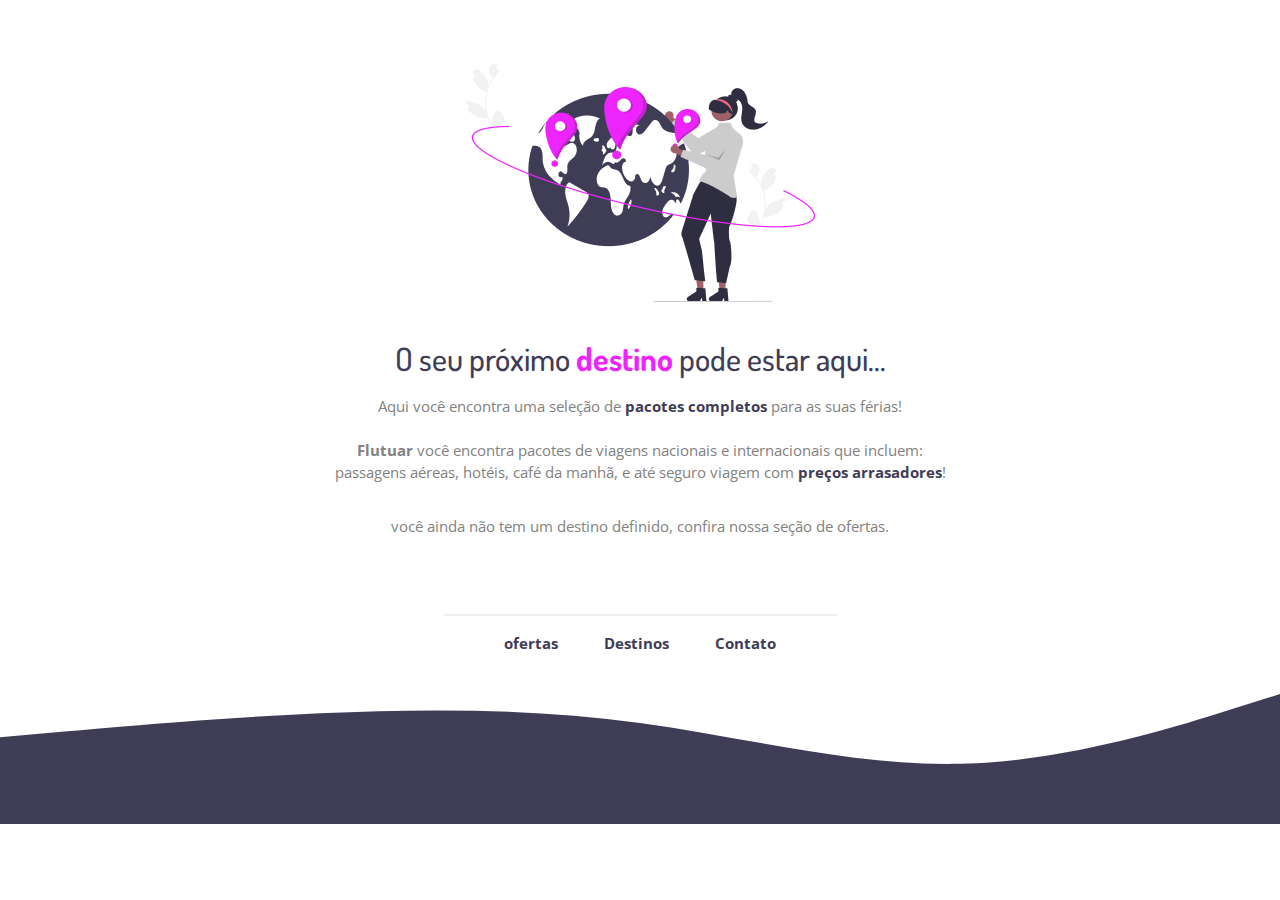
<file: desafio02/index.html>
<!DOCTYPE html>
<html lang="pt-br">
<head>
    <meta charset="UTF-8">
    <link rel="preconnect" href="https://fonts.googleapis.com">
    <link rel="preconnect" href="https://fonts.gstatic.com" crossorigin>
    <link href="https://fonts.googleapis.com/css2?family=Dosis:wght@400;700&family=Open+Sans:wght@400;700&display=swap" rel="stylesheet">

    <meta name="viewport" content="width=device-width, initial-scale=1.0">
    <title>Viagens</title>
    <link rel="stylesheet" href="style.css">
    <link rel="shortcut icon" href="/images/Favicon.svg" type="image/x-icon">
</head>
<body>

    <div id="content-body">
        <div>
            <img src="images/body-imgpng.png" alt="">
        </div>
        
        <h1>O seu próximo <span>destino</span> pode estar aqui...</h1>

        <div>
            <p>
            Aqui você encontra uma seleção de <span>pacotes completos</span> para as suas férias!

            <br/>
            <br/>

            <span id="flutuar">Flutuar</span> você encontra pacotes de viagens nacionais e internacionais que incluem: passagens aéreas, hotéis, café da manhã, e até seguro viagem com <span>preços arrasadores</span>!
            </p>
        
            <p id="end-paragraph">você ainda não tem um destino definido, confira nossa seção de ofertas.</p>


        </div>

    </div>
    <footer>
        <div id="line"></div>

        <div>
            <a href="#">ofertas</a>
            <a href="#">Destinos</a>
            <a href="#">Contato</a>
        </div>


        <img src="images/Wave.svg" alt="">
    </footer>

</body>
</html>
</file>
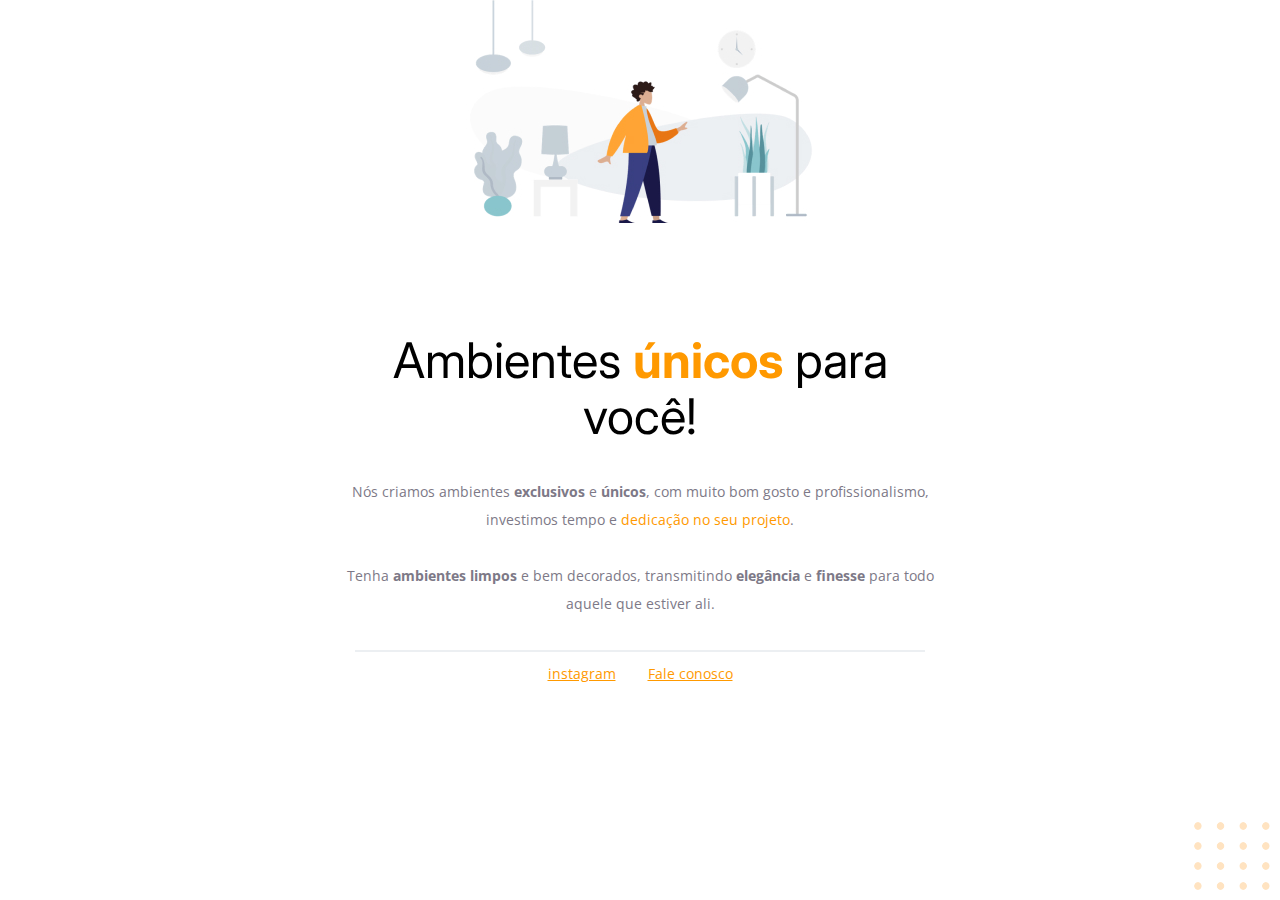
<file: projeto01/index.html>
<!DOCTYPE html>
<html lang="pt-br">
<head>
    <link rel="preconnect" href="https://fonts.googleapis.com">
    <link rel="preconnect" href="https://fonts.gstatic.com" crossorigin> 
    <meta charset="UTF-8">
    <meta name="viewport" content="width=device-width, initial-scale=1.0">
    <title>Explorer</title>
    <link rel="stylesheet" href="/projeto01/style.css">
    <link href="https://fonts.googleapis.com/css2?family=Inter:wght@400;700&family=Open+Sans:wght@400;700&display=swap" rel="stylesheet">

</head>
<body>
    <div id="hero">
        <img src="images/image1.jpg" alt="Imagem de uma pessoa de camisa amarela e calça azul, caminhando dentro de uma sala com móveis">
        
        <h1>Ambientes <span>únicos</span> para você!</h1>

        <p>Nós criamos ambientes <strong>exclusivos</strong> e <strong>únicos</strong>, com muito bom gosto e profissionalismo, investimos tempo e <span>dedicação no seu projeto</span>.
        
        <br/>
        <br/>

        Tenha <strong>ambientes limpos</strong> e bem decorados, transmitindo <strong>elegância</strong> e <strong>finesse</strong> para todo aquele que estiver ali.</p>
    </div>


    <div id="footer">
        <div id="line"></div>

        <a href="https://instagram.com" target="_blank">instagram</a>
        <a href="mailto:moveisparavoce@gmail.com">Fale conosco</a>
    </div>

    <img src="images/balls-decoration.svg" id="balls-decoration" alt="bolinhas alaranjadas no canto direito inferior da tela.">


</body>
</html>
</file>
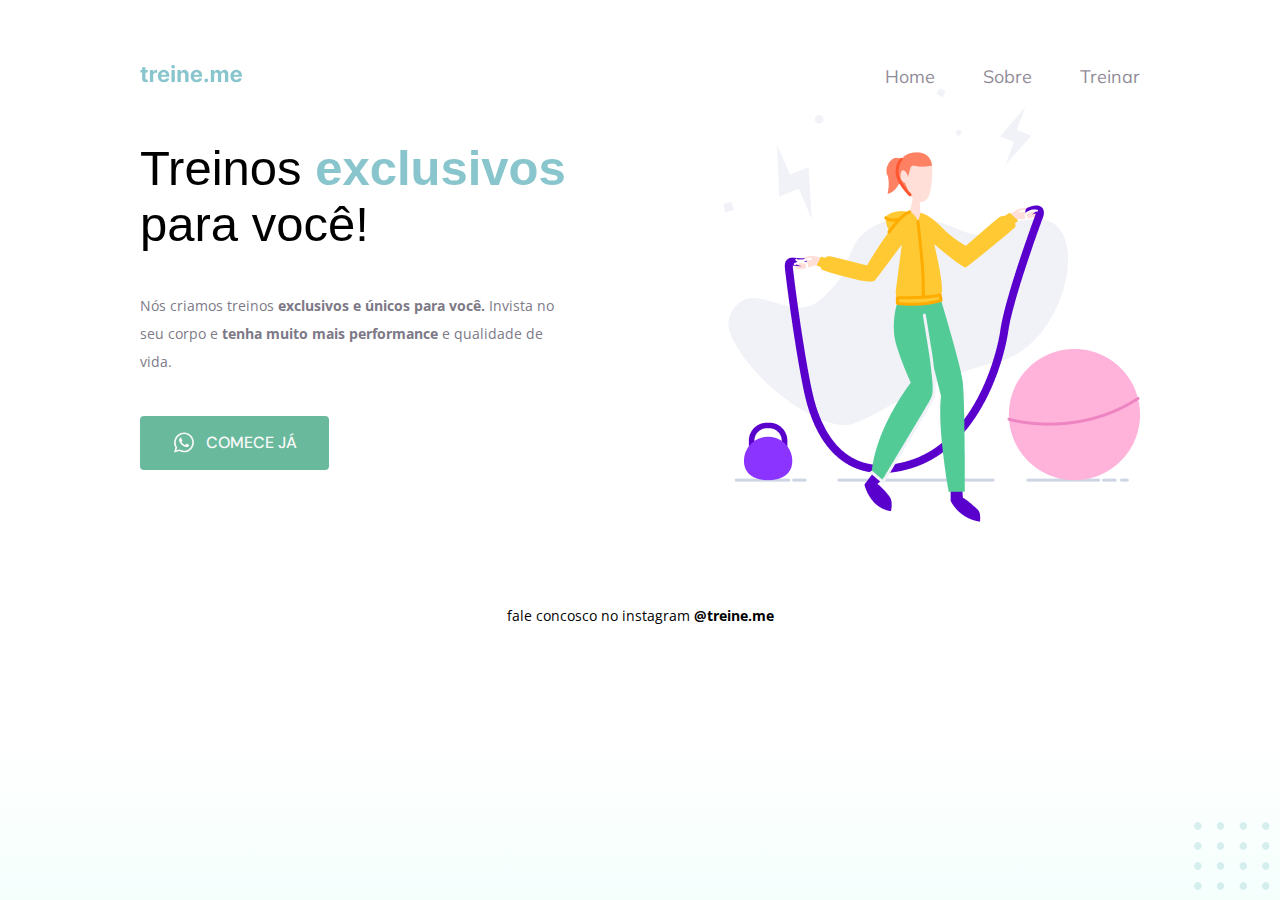
<file: projeto02/index.html>
<!DOCTYPE html>
<html lang="pt-br">

<head>
  <link rel="preconnect" href="https://fonts.googleapis.com">
  <link rel="preconnect" href="https://fonts.gstatic.com" crossorigin>

  <meta charset="UTF-8">
  <meta name="viewport" content="width=device-width, initial-scale=1.0">
  <title>treine.me</title>

  <link href="https://fonts.googleapis.com/css2?family=DM+Sans:wght@500&family=Mulish:wght@400;700&family=Open+Sans:wght@400;700&display=swap" rel="stylesheet">

  <link rel="stylesheet" href="./style.css">
</head>

<body>
  <div class="page">
      <nav>
        <a href="#" id="logo">
          <img src="/projeto02/images/treine-me.svg" alt="Logo do site escrito: treine.me, em azul">
        </a>
        <ul>
          <li><a href="#">Home</a></li>
          <li><a href="#">Sobre</a></li>
          <li><a href="#">Treinar</a></li>
        </ul>
      </nav>

    <main>

      <section>
        <h1>Treinos <span>exclusivos</span> para você!</h1>

        <p>Nós criamos treinos <strong>exclusivos e únicos para você.</strong> Invista no seu corpo e <strong>tenha muito mais performance</strong> e qualidade de vida.
        </p>

        <button>
          <img src="./images/whatsapp-icon.svg" alt="ícone do whatsapp">
            <span>Comece já</span>
        </button>
      </section>

      <img src="./images/fitness-jump.png" alt="Imagem de um desenho de uma mulher de blusão amarelo e calça verde, pulando corda">
    </main>

    <footer>
      <p>fale concosco no instagram <a href="https://instagram.com/treine.me" target="_blank">@treine.me</a></p>
    </footer>
  </div>

  <img id="balls-decoration" src="images/balls-decoration.svg" alt="bolinhas coloridas">
</body>

</html>
</file>
<file: desafio02/style.css>
body {
    margin: 0;
}

#content-body {
    margin: auto;
    padding-top: 64px;
    padding-bottom: 64px;
    width: 626px;
    height: 486px;
    text-align: center;

}

div img {
    width: 350px;
    height: 238px;
    margin: 0 auto 32px;
}

h1 {
    color: #3F3D56;
    font-family: 'Dosis';
    font-size: 32px;   
    font-weight: 500;
    margin: 0 auto 16px;
}

h1 span {
    color: #EE24FF;
    font-weight: 700;    
}

p {
    color: #828282;
    font-family: 'Open Sans';
    font-size: 15px;
    font-weight: 400;
    line-height: 22px;
    margin: 0 auto 32px
}
p + p {
    margin: 0;
}

p span {
    color: #3F3D56;
    font-weight: 700;
}

#flutuar {
    color: #828282;
    font-weight: 700;;
}

footer {
    display: column;
    text-align: center;
}

#line {
    border: 1px solid #ECEFF2;
    width: 391px;
    height: 0;
    margin: 0 auto 16px;
}

footer a {
    color: #3F3D56;
    text-align: center;
    font-family: 'Open Sans';
    font-size: 15px;
    font-weight: 700;
    line-height: 22.152px;
    text-decoration: none;
}

footer a + a {
    margin-left: 42px;
}

footer img {
    width: 100%;
    margin-top: 40px;
}
</file>
<file: projeto01/style.css>
body {
    font-family: 'Open Sans', sans-serif;
    text-align: center;
    margin: 0;
}

#hero {
    width: 592px;
    margin: 0 auto;
}

#hero img {
    margin-bottom: 72px;
}

h1 {
    font-family: 'Inter', sans-serif;
    font-size: 49px;
    line-height: 56px;
    font-weight: normal;
    margin-bottom: 0 auto 32px;
}

h1 span {
    font-weight: bold;
}

span, a {
    color: #FF9900;
}

p, #footer {
    color: #7D7987;
    font-size: 14px;
    line-height: 28px;
    margin: 0 auto 32px;
}

#footer {
    margin-bottom: 32px;
}

#footer a + a {
    margin-left: 28px;
}

#line {
    width: 568px;
    height: 0px;
    margin: 0 auto 8px;
    border: 1px solid #ECEFF2;
}

#balls-decoration {
    position: fixed;
    bottom: 0;
    right: 0;
}
</file>
<file: projeto02/style.css>
body {
  margin: 0;
  font-family: 'Open Sans', sans-serif;

  background: linear-gradient(180deg, rgba(227, 255, 248, 0.00) 82.08%, rgba(227, 255, 248, 0.38) 100%);

  min-height: 100vh;
}

.page {
  width: 1000px;
  margin: 0 auto;
  padding-top: 65px;
}

nav {
  display: flex;
  justify-content: space-between;
  align-items: center;
}

ul {
  display: flex;
  gap: 48px;
  list-style: none;
  margin: 0;
  padding: 0;
}

ul li a {
  font-family: 'Mulish', sans-serif;
  font-weight: 400;
  opacity: 0.5;

  text-decoration: none;
  color: #1F1534;
  font-size: 18px;
}

ul li a:hover {
  font-weight: 700;
  opacity: 1;
}

main {
  display: flex;
  align-items: center;
  justify-content: space-between;
}

main h1 {
  color: #000;
  font-family: 'Mulush', sans-serif;
  font-weight: 400;
  font-size: 49px;
  line-height: 56px;

  width: 489px;
  height: 112px;
  margin: 0;
}

main h1 span {
  color: #89C5CC;
  font-weight: 700;
}

main section p {
  color: #7D7987;
  font-weight: 400;
  font-size: 14px;
  line-height: 28px;

  width: 438px;
  height: 84px;

  margin: 40px 0;
}

button {
  display: inline-flex;
  align-items: center;
  justify-content: center;
  
  background: #69B99D;
  border-radius: 4px;
  border: 0;
  gap: 10px;
  padding: 14px 32px 15px 32px;

  cursor: pointer;
}

button span {
  font-family: 'DM Sans', sans-serif;
  color: #F9F9F9;
  font-size: 16px;
  font-weight: 500;
  text-align: center;
  text-transform: uppercase;
}

footer {
  text-align: center;
  margin: 80px 0 30px;
}

footer p {
  display: inline;
  width: 592px;
  color: #000;
  text-align: center;
  font-family: "Open Sans";
  font-size: 14px;
  font-style: normal;
  font-weight: 400;
  line-height: 28px;
}

footer p a {
  text-decoration: none;
  color: #000;
  font-weight: 700;
}

#balls-decoration {
  position: fixed;
  bottom: 0;
  right: 0;

}
</file>
